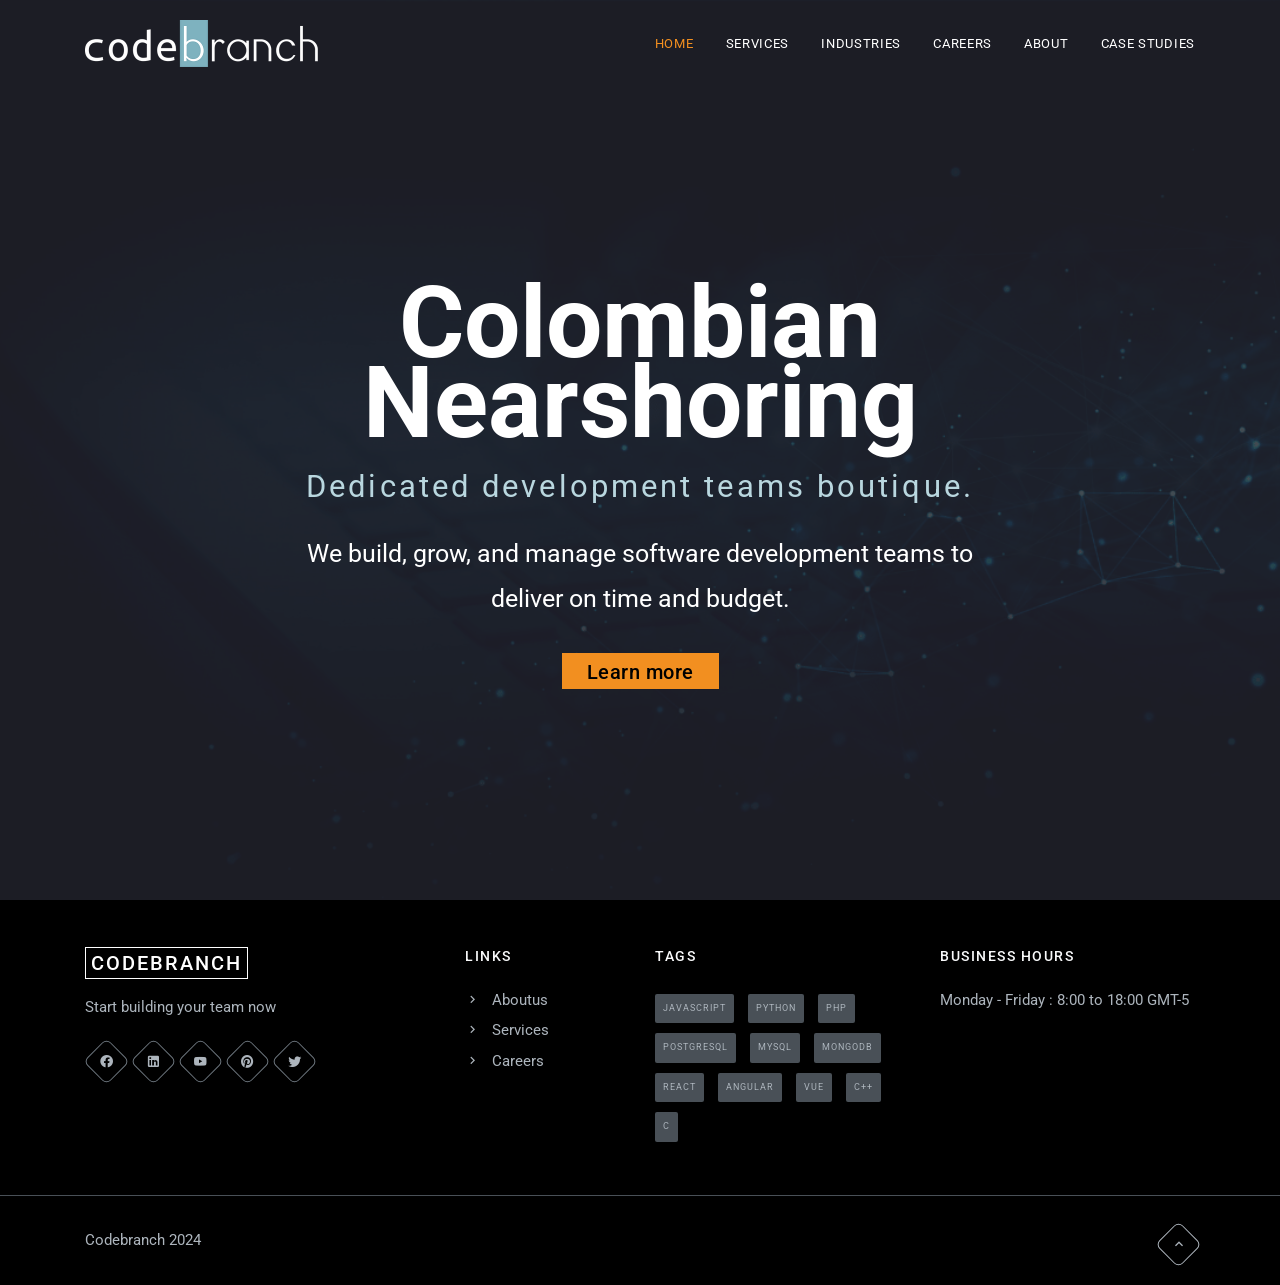
<file: index.html>
<!DOCTYPE html>
    <html lang="en">

    <head>
        <meta charset="utf-8" />
        <title>Codebranch dedicated teams boutique</title>
        <meta name="viewport" content="width=device-width, initial-scale=1.0">
        <meta name="description" content="Premium Bootstrap 4 Landing Page Template" />
        <meta name="keywords" content="bootstrap 4, premium, clen, modern, landing, multipurpose" />
        <meta content="Themesdesign" name="author" />
        <!-- favicon -->
        <link rel="shortcut icon" href="images/favicons/faviconV2-xs.png">
        <!-- Magnific -->
        <link href="css/magnific-popup.css" rel="stylesheet" type="text/css" />
        <!-- css -->
        <link href="css/bootstrap.min.css" rel="stylesheet" type="text/css" />
        <link href="css/materialdesignicons.min.css" rel="stylesheet" type="text/css" />
        <link href="css/style.css" rel="stylesheet" type="text/css" />
        <!-- Animate -->
        <link href="css/aos.css" rel="stylesheet">
        <!-- Slider -->        
        <link rel="stylesheet" href="css/slick-theme.css"/>
        <link rel="stylesheet" href="css/slick.css"/>

    </head>

    <body>
        <!-- Navbar Start -->
        <nav class="navbar navbar-expand-lg fixed-top navbar-custom navbar-light sticky">
    		<div class="container">
                <img src="images/logo.webp" alt="" class="logo" width="233px">
			    <!-- <a class="navbar-brand" href="#">Codebranch</a> -->
			    <button class="navbar-toggler" type="button" data-toggle="collapse" data-target="#navbarCollapse" aria-controls="navbarCollapse" aria-expanded="false" aria-label="Toggle navigation">
			        <span class="mdi mdi-menu"></span>
			    </button><!--end button-->

			    <div class="collapse navbar-collapse" id="navbarCollapse">
			        <ul class="navbar-nav ml-auto">
			            <li class="nav-item active">
                            <a class="nav-link" href="#home">Home</a>
                        </li>
                        <li class="nav-item">
                            <a class="nav-link" href="https://www.codebranch.co/dedicated-development-teams">Services</a>
                        </li>
                        <li class="nav-item">
                            <a class="nav-link" href="https://www.codebranch.co/industries">Industries</a>
                        </li>
                        <li class="nav-item">
                            <a class="nav-link" href="https://www.codebranch.co/careers">Careers</a>
                        </li>
                        <li class="nav-item">
                            <a class="nav-link" href="https://www.codebranch.co/about">About</a>
                        </li>
                        <li class="nav-item">
                            <a class="nav-link" href="https://www.codebranch.co/case-studies">Case studies</a>
                        </li>
                    </ul><!--end navbar nav-->
			    </div><!--end collapse-->
		    </div><!--end container-->
		</nav><!--end navbar-->
        <!-- Navbar End -->
        
        <!-- Hero Start -->
        <section class="bg-home" style="background-image:url('images/home/01.webp')" id="home">
            <div class="bg-overlay"></div>
            <div class="home-center">
                <div class="home-desc-center">
                    <div class="container">
                        <div class="row justify-content-center">
                            <div class="col-lg-8">
                                <div class="title-heading text-center mt-5 pt-4" data-aos="fade-up">
                                    <h1 class="heading text-white mb-3">Colombian Nearshoring</h1>
                                    <p class="mx-auto dedicated">Dedicated development teams boutique.</p>
                                    <p class="we-build mx-auto text-white">
                                        We build, grow, and manage software development teams to deliver on time and budget. 
                                    </p>
                                    <div class="mt-4 pt-2">
                                        <a href="https://codebranch.co" class="btn btn-custom">Learn more</a>
                                    </div>
                                </div>
                            </div><!--end col-->
                        </div><!--end row-->
                    </div><!--end container--> 
                </div><!--end home desc center-->
            </div><!--end home center-->
        </section><!--end section-->
        <!-- Hero End -->
        <!-- Footer Start -->
        <footer class="footer py-5 bg-dark">
            <div class="container">
                <div class="row">
                    <div class="col-lg-4 col-md-12">
                        <a class="footer-logo" href="javscript:void(0)">Codebranch</a>
                        <p class="text-foot mt-3">Start building your team now</p>
                        <ul class="list-unstyled social-icon social mb-0 mt-4">
                            <li class="list-inline-item"><a href="https://www.facebook.com/CodeBranchSoftware"><i class="mdi mdi-facebook" title="Facebook"></i></a></li>
                            <li class="list-inline-item"><a href="https://www.linkedin.com/company/code-branch"><i class="mdi mdi-linkedin" title="Linkedin"></i></a></li>
                            <li class="list-inline-item"><a href="https://www.youtube.com/@codebranch"><i class="mdi mdi-youtube" title="Youtube"></i></a></li>
                            <li class="list-inline-item"><a href="https://co.pinterest.com/codebranch/?invite_code=d6dcd5d1227246c3b055edc0f660ce06&sender=901494187818601944"><i class="mdi mdi-pinterest" title="Pinterest"></i></a></li>
                            <li class="list-inline-item"><a href="https://twitter.com/branch_code"><i class="mdi mdi-twitter" title="Twitter"></i></a></li>
                        </ul><!--end icon-->
                    </div><!--end col-->

                    <div class="col-lg-2 col-md-3 mt-4 pt-2 mt-lg-0 pt-lg-0">
                        <h4 class="text-light text-uppercase footer-head">Links</h4>
                        <ul class="list-unstyled footer-list mt-4 mb-0">
                            <li><a href="https://www.codebranch.co/about" class="text-foot"><i class="mdi mdi-chevron-right mr-2"></i> Aboutus</a></li>
                            <li class="mt-2"><a href="https://www.codebranch.co/dedicated-development-teams" class="text-foot"><i class="mdi mdi-chevron-right mr-2"></i> Services</a></li>
                            <li class="mt-2"><a href="https://www.codebranch.co/careers" class="text-foot"><i class="mdi mdi-chevron-right mr-2"></i> Careers </a></li>
                        </ul>
                    </div>

                    <div class="col-lg-3 col-md-5 mt-4 pt-2 mt-lg-0 pt-lg-0">
                        <h4 class="text-light text-uppercase footer-head">Tags</h4>
                        <div class="tagcloud mt-4">
                            <a href="javascript:void(0)">JavaScript</a>
                            <a href="javascript:void(0)">Python</a>
                            <a href="javascript:void(0)">PHP</a>
                            <a href="javascript:void(0)">PostgreSQL</a>
                            <a href="javascript:void(0)">MySQL</a>
                            <a href="javascript:void(0)">MongoDB</a>
                            <a href="javascript:void(0)">React</a>
                            <a href="javascript:void(0)">Angular</a>
                            <a href="javascript:void(0)">Vue</a>
                            <a href="javascript:void(0)">C++</a>
                            <a href="javascript:void(0)">C</a>
                        </div>
                    </div>

                    <div class="col-lg-3 col-md-4 mt-4 pt-2 mt-lg-0 pt-lg-0">
                        <h4 class="text-light text-uppercase footer-head">Business Hours</h4>
                        <ul class="list-unstyled text-foot mt-4 mb-0">
                            <li>Monday - Friday : 8:00 to 18:00 GMT-5</li>
                        </ul>
                    </div>
                </div><!--end row-->
            </div><!--end container-->
        </footer><!--end footer-->
        <footer class="footer py-4 footer-bar bg-dark">
            <div class="container text-foot text-center">
                <div class="row align-items-center">
                    <div class="col-sm-8">
                        <div class="text-sm-left">
                            <p class="mb-0">Codebranch 2024</p>
                        </div>
                    </div><!--end col-->

                    <div class="col-sm-4 mt-4 mt-sm-0 pt-2 pt-sm-2">
                        <div class="text-sm-right">
                            <a href="#" class="back-to-top rounded d-inline-block text-center" id="back-to-top"> 
                                <i class="mdi mdi-chevron-up d-block"> </i> 
                            </a>
                        </div>                            
                    </div><!--end col-->
                </div><!--end row-->
            </div><!--end container-->
        </footer>
        <!-- Footer End -->

        <!-- javascript -->
        <script src="js/jquery-3.5.1.min.js"></script>
        <script src="js/bootstrap.bundle.min.js"></script>
        <script src="js/jquery.easing.min.js"></script>
        <script src="js/scrollspy.min.js"></script>
        <script src="js/menu.js"></script>
        <!-- Magnific Popup -->
        <script src="js/jquery.magnific-popup.min.js"></script>
        <script src="js/isotope.js"></script>   
        <script src="js/portfolio.init.js"></script>
        <script src="js/magnific.init.js"></script> 
        <!-- Animate js -->
        <script src="js/aos.js"></script>
        <script src="js/aos.init.js"></script> 
        <!-- Slider -->
        <script src="js/slick.min.js "></script>
        <!-- Contact -->
        <script src="js/contact.js"></script>
        <!-- Main Js -->
        <script src="js/app.js"></script>
                
    </body>

</html>
</file>
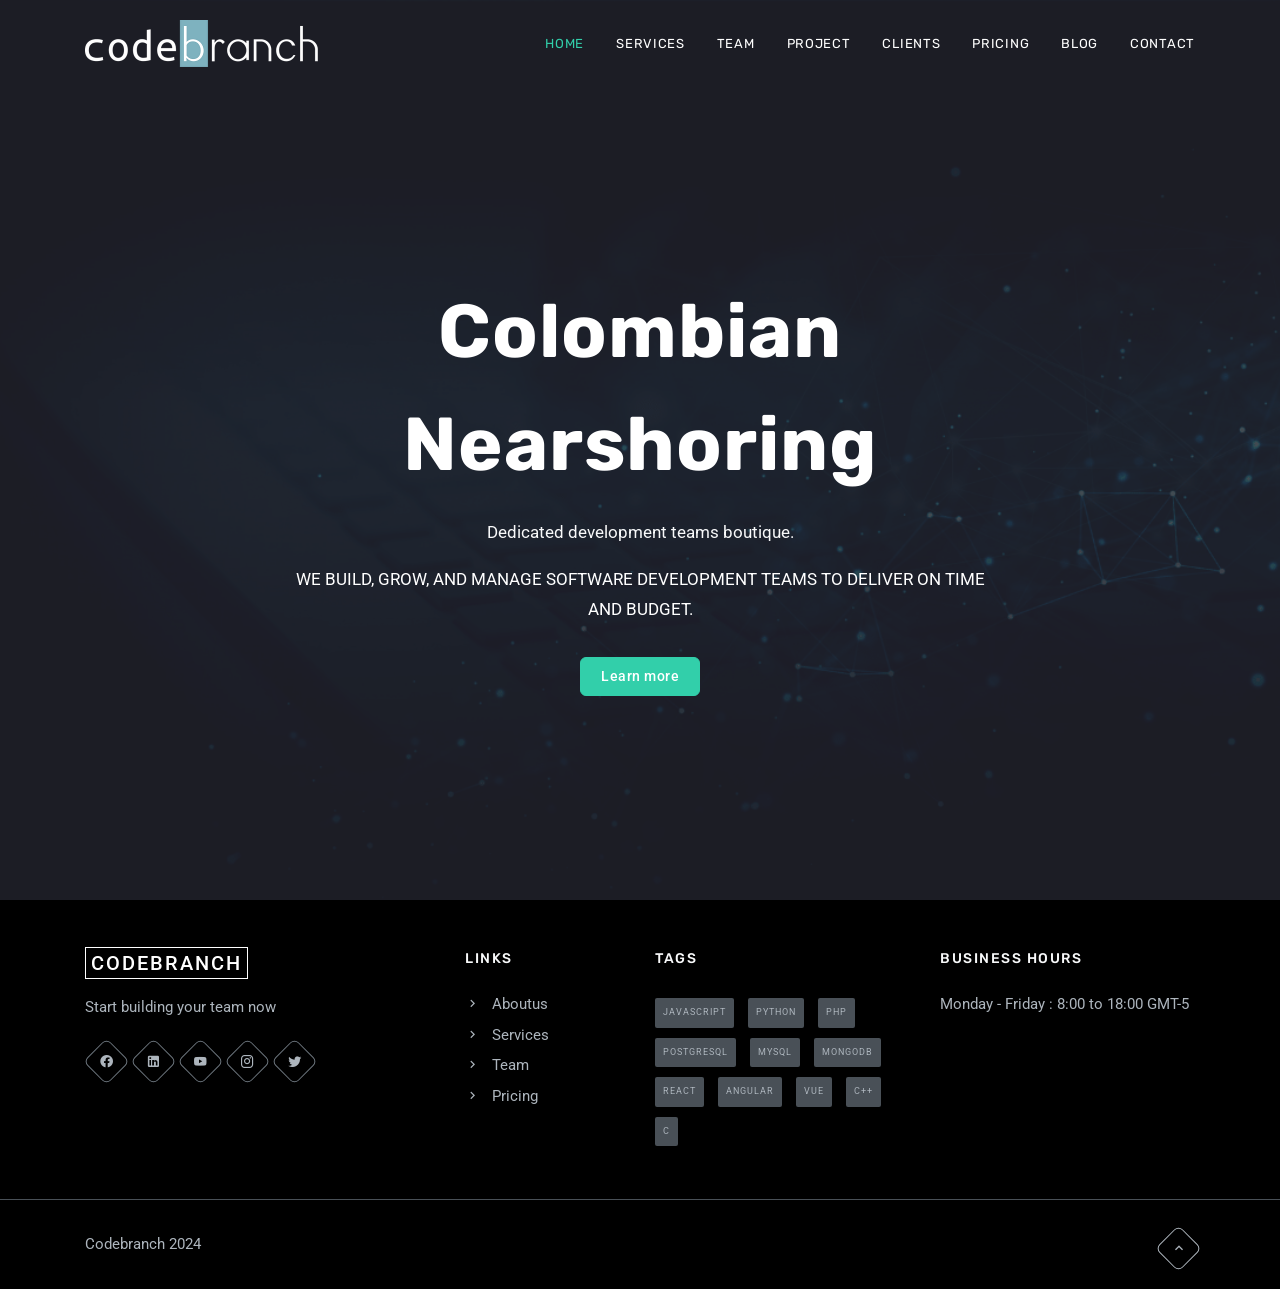
<file: HTML/index.html>
<!DOCTYPE html>
    <html lang="en">

    <head>
        <meta charset="utf-8" />
        <title>Orayo - A Responsive Bootstrap4 Template</title>
        <meta name="viewport" content="width=device-width, initial-scale=1.0">
        <meta name="description" content="Premium Bootstrap 4 Landing Page Template" />
        <meta name="keywords" content="bootstrap 4, premium, clen, modern, landing, multipurpose" />
        <meta content="Themesdesign" name="author" />
        <!-- favicon -->
        <link rel="shortcut icon" href="images/favicon.ico">
        <!-- Magnific -->
        <link href="css/magnific-popup.css" rel="stylesheet" type="text/css" />
        <!-- css -->
        <link href="css/bootstrap.min.css" rel="stylesheet" type="text/css" />
        <link href="css/materialdesignicons.min.css" rel="stylesheet" type="text/css" />
        <link href="css/style.css" rel="stylesheet" type="text/css" />
        <!-- Animate -->
        <link href="css/aos.css" rel="stylesheet">
        <!-- Slider -->        
        <link rel="stylesheet" href="css/slick-theme.css"/>
        <link rel="stylesheet" href="css/slick.css"/>

    </head>

    <body>
        <!-- Navbar Start -->
        <nav class="navbar navbar-expand-lg fixed-top navbar-custom navbar-light sticky">
    		<div class="container">
                <img src="images/logo.webp" alt="" class="logo" width="233px">
			    <!-- <a class="navbar-brand" href="#">Codebranch</a> -->
			    <button class="navbar-toggler" type="button" data-toggle="collapse" data-target="#navbarCollapse" aria-controls="navbarCollapse" aria-expanded="false" aria-label="Toggle navigation">
			        <span class="mdi mdi-menu"></span>
			    </button><!--end button-->

			    <div class="collapse navbar-collapse" id="navbarCollapse">
			        <ul class="navbar-nav ml-auto">
			            <li class="nav-item active">
                            <a class="nav-link" href="#home">Home</a>
                        </li>
                        <li class="nav-item">
                            <a class="nav-link" href="#offer">Services</a>
                        </li>
                        <li class="nav-item">
                            <a class="nav-link" href="#team">Team</a>
                        </li>
                        <li class="nav-item">
                            <a class="nav-link" href="#project">Project</a>
                        </li>
                        <li class="nav-item">
                            <a class="nav-link" href="#reviews">Clients</a>
                        </li>
                        <li class="nav-item">
                            <a class="nav-link" href="#price">Pricing</a>
                        </li>
                        <li class="nav-item">
                            <a class="nav-link" href="#news">Blog</a>
                        </li>
                        <li class="nav-item">
                            <a class="nav-link" href="#contact">Contact</a>
                        </li>
                    </ul><!--end navbar nav-->
			    </div><!--end collapse-->
		    </div><!--end container-->
		</nav><!--end navbar-->
        <!-- Navbar End -->
        
        <!-- Hero Start -->
        <section class="bg-home" style="background-image:url('images/home/01.webp')" id="home">
            <div class="bg-overlay"></div>
            <div class="home-center">
                <div class="home-desc-center">
                    <div class="container">
                        <div class="row justify-content-center">
                            <div class="col-lg-8">
                                <div class="title-heading text-center mt-5 pt-4" data-aos="fade-up">
                                    <h1 class="heading text-white mb-3">Colombian Nearshoring</h1>
                                    <p class="para-desc mx-auto text-light">Dedicated development teams boutique.</p>
                                    <p class="para-desc mx-auto text-uppercase text-white">
                                        We build, grow, and manage software development teams to deliver on time and budget. 
                                    </p>
                                    <div class="mt-4 pt-2">
                                        <a href="https://codebranch.co" class="btn btn-custom">Learn more</a>
                                    </div>
                                </div>
                            </div><!--end col-->
                        </div><!--end row-->
                    </div><!--end container--> 
                </div><!--end home desc center-->
            </div><!--end home center-->
        </section><!--end section-->
        <!-- Hero End -->
        <!-- Footer Start -->
        <footer class="footer py-5 bg-dark">
            <div class="container">
                <div class="row">
                    <div class="col-lg-4 col-md-12">
                        <a class="footer-logo" href="javscript:void(0)">Codebranch</a>
                        <p class="text-foot mt-3">Start building your team now</p>
                        <ul class="list-unstyled social-icon social mb-0 mt-4">
                            <li class="list-inline-item"><a href="javascript:void(0)"><i class="mdi mdi-facebook" title="Facebook"></i></a></li>
                            <li class="list-inline-item"><a href="javascript:void(0)"><i class="mdi mdi-linkedin" title="Linkedin"></i></a></li>
                            <li class="list-inline-item"><a href="javascript:void(0)"><i class="mdi mdi-youtube" title="Youtube"></i></a></li>
                            <li class="list-inline-item"><a href="javascript:void(0)"><i class="mdi mdi-instagram" title="Instagram"></i></a></li>
                            <li class="list-inline-item"><a href="javascript:void(0)"><i class="mdi mdi-twitter" title="Twitter"></i></a></li>
                        </ul><!--end icon-->
                    </div><!--end col-->

                    <div class="col-lg-2 col-md-3 mt-4 pt-2 mt-lg-0 pt-lg-0">
                        <h4 class="text-light text-uppercase footer-head">Links</h4>
                        <ul class="list-unstyled footer-list mt-4 mb-0">
                            <li><a href="javascript:void(0)" class="text-foot"><i class="mdi mdi-chevron-right mr-2"></i> Aboutus</a></li>
                            <li class="mt-2"><a href="javascript:void(0)" class="text-foot"><i class="mdi mdi-chevron-right mr-2"></i> Services</a></li>
                            <li class="mt-2"><a href="javascript:void(0)" class="text-foot"><i class="mdi mdi-chevron-right mr-2"></i> Team</a></li>
                            <li class="mt-2"><a href="javascript:void(0)" class="text-foot"><i class="mdi mdi-chevron-right mr-2"></i> Pricing</a></li>
                        </ul>
                    </div>

                    <div class="col-lg-3 col-md-5 mt-4 pt-2 mt-lg-0 pt-lg-0">
                        <h4 class="text-light text-uppercase footer-head">Tags</h4>
                        <div class="tagcloud mt-4">
                            <a href="javascript:void(0)">JavaScript</a>
                            <a href="javascript:void(0)">Python</a>
                            <a href="javascript:void(0)">PHP</a>
                            <a href="javascript:void(0)">PostgreSQL</a>
                            <a href="javascript:void(0)">MySQL</a>
                            <a href="javascript:void(0)">MongoDB</a>
                            <a href="javascript:void(0)">React</a>
                            <a href="javascript:void(0)">Angular</a>
                            <a href="javascript:void(0)">Vue</a>
                            <a href="javascript:void(0)">C++</a>
                            <a href="javascript:void(0)">C</a>
                        </div>
                    </div>

                    <div class="col-lg-3 col-md-4 mt-4 pt-2 mt-lg-0 pt-lg-0">
                        <h4 class="text-light text-uppercase footer-head">Business Hours</h4>
                        <ul class="list-unstyled text-foot mt-4 mb-0">
                            <li>Monday - Friday : 8:00 to 18:00 GMT-5</li>
                        </ul>
                    </div>
                </div><!--end row-->
            </div><!--end container-->
        </footer><!--end footer-->
        <footer class="footer py-4 footer-bar bg-dark">
            <div class="container text-foot text-center">
                <div class="row align-items-center">
                    <div class="col-sm-8">
                        <div class="text-sm-left">
                            <p class="mb-0">Codebranch 2024</p>
                        </div>
                    </div><!--end col-->

                    <div class="col-sm-4 mt-4 mt-sm-0 pt-2 pt-sm-2">
                        <div class="text-sm-right">
                            <a href="#" class="back-to-top rounded d-inline-block text-center" id="back-to-top"> 
                                <i class="mdi mdi-chevron-up d-block"> </i> 
                            </a>
                        </div>                            
                    </div><!--end col-->
                </div><!--end row-->
            </div><!--end container-->
        </footer>
        <!-- Footer End -->

        <!-- javascript -->
        <script src="js/jquery-3.5.1.min.js"></script>
        <script src="js/bootstrap.bundle.min.js"></script>
        <script src="js/jquery.easing.min.js"></script>
        <script src="js/scrollspy.min.js"></script>
        <script src="js/menu.js"></script>
        <!-- Magnific Popup -->
        <script src="js/jquery.magnific-popup.min.js"></script>
        <script src="js/isotope.js"></script>   
        <script src="js/portfolio.init.js"></script>
        <script src="js/magnific.init.js"></script> 
        <!-- Animate js -->
        <script src="js/aos.js"></script>
        <script src="js/aos.init.js"></script> 
        <!-- Slider -->
        <script src="js/slick.min.js "></script>
        <!-- Contact -->
        <script src="js/contact.js"></script>
        <!-- Main Js -->
        <script src="js/app.js"></script>
                
    </body>

</html>
</file>
<file: css/style.css>
/* Template Name: Orayo
   Author: Themesdesign
   Version: 1.0.0
   Created: Jan 2021
   File Description: Main Css file of the template
*/
/*********************************/
/*            INDEX              */
/*================================
 *        01.  Variables         *
 *        02.  Bootstrap-custom  *
 *        03.  General           *
 *        04.  Helper            *
 *        05.  Components        *
 *        06.  Menu              *
 *        07.  Home              *
 *        09.  Services          *
 *        10.  CTA               *
 *        11.  Team              *
 *        12.  Work              *
 *        13.  Testi             *
 *        14.  Price             *
 *        15.  Blog              *
 *        16.  Contact           *
 *        17.  Footer            *
 ================================*/
@import url("https://fonts.googleapis.com/css?family=Roboto:400,500|Rubik:400,500,700&display=swap");
h1 {
  font-size: 42px;
}

h2 {
  font-size: 36px;
}

h3 {
  font-size: 30px;
}

h4 {
  font-size: 24px;
}

h5 {
  font-size: 18px;
}

h6 {
  font-size: 14px;
}

.bg-primary {
  background-color: #005ED1 !important;
}

.text-primary {
  color: #005ED1 !important;
}

a.text-primary:hover {
  color: #004ca8 !important;
}

.bg-secondary {
  background-color: #9CA1A3 !important;
}

.text-secondary {
  color: #9CA1A3 !important;
}

a.text-secondary:hover {
  color: #878d8f !important;
}

.bg-success {
  background-color: #159B42 !important;
}

.text-success {
  color: #159B42 !important;
}

a.text-success:hover {
  color: #107733 !important;
}

.bg-warning {
  background-color: #FCD581 !important;
}

.text-warning {
  color: #FCD581 !important;
}

a.text-warning:hover {
  color: #fbc859 !important;
}

.bg-info {
  background-color: #4BA2AA !important;
}

.text-info {
  color: #4BA2AA !important;
}

a.text-info:hover {
  color: #3f878e !important;
}

.bg-danger {
  background-color: #D52941 !important;
}

.text-danger {
  color: #D52941 !important;
}

a.text-danger:hover {
  color: #b32237 !important;
}

.bg-dark {
  background-color: #000000 !important;
}

.text-dark {
  color: #353535 !important;
}

a.text-dark:hover {
  color: #212121 !important;
}

.bg-muted {
  background-color: #707070 !important;
}

.text-muted {
  color: #707070 !important;
}

a.text-muted:hover {
  color: #5c5c5c !important;
}

.bg-custom {
  background-color: #F28F20 !important;
}

.text-custom {
  color: #F28F20 !important;
}

a.text-custom:hover {
  color: #29af90 !important;
}

.list-inline-item:not(:last-child) {
  margin-right: 0px;
  margin-bottom: 0px;
}

.rounded {
  border-radius: 6px !important;
}

.rounded-top {
  border-top-left-radius: 6px !important;
  border-top-right-radius: 6px !important;
}

.rounded-left {
  border-top-left-radius: 6px !important;
  border-bottom-left-radius: 6px !important;
}

.rounded-bottom {
  border-bottom-left-radius: 6px !important;
  border-bottom-right-radius: 6px !important;
}

.rounded-right {
  border-top-right-radius: 6px !important;
  border-bottom-right-radius: 6px !important;
}

.modal-open {
  padding-right: 0 !important;
}

body {
  font-family: "Roboto", sans-serif;
  overflow-x: hidden !important;
  font-size: 15px;
  color: #535353;
}
font-family: roboto-bold, roboto, sans-serif;
h1, h2, h3, h4, h5, h6, .h1, .h2, .h3, .h4, .h5, .h6 {
  font-family: "Roboto", sans-serif;
  line-height: 1.5;
  font-weight: 600;
}

::selection {
  background: #6c757d;
  color: #ffffff;
}

a {
  text-decoration: none !important;
}

p {
  line-height: 1.8;
}

.section {
  padding-top: 100px;
  padding-bottom: 100px;
  position: relative;
}

.section-two {
  padding: 60px 0;
  position: relative;
}

.bg-overlay {
  background-color: rgba(35, 37, 47, 0.8);
  position: absolute;
  top: 0;
  right: 0;
  left: 0;
  bottom: 0;
  width: 100%;
  height: 100%;
}

.title-heading {
  line-height: 26px;
}

.title-heading .heading {
  font-weight: bold;
  font-size: 100px;
  letter-spacing: 0em;
  line-height: 0.8;
}

.title-heading .para-desc {
  font-size: 17px;
}

.dedicated {
  letter-spacing: 0.1em;
  font-size: 31px;
  color: rgb(185, 215, 223);

}

.we-build {
  font-size: 25px;
  text-align: center;
}

.section-title {
  position: relative;
  margin-bottom: 40px;
}

.section-title .title {
  letter-spacing: 0.5px;
  font-size: 24px;
  font-weight: 500;
}

.para-desc {
  max-width: 700px;
}

@media (min-width: 768px) {
  .mt-120 {
    margin-top: 120px;
  }
}

@media (max-width: 767px) {
  .section {
    padding: 60px 0;
  }
  .title-heading .heading {
    font-size: 40px !important;
  }
}

.btn-primary {
  background-color: #005ED1 !important;
  border: 1px solid #005ED1 !important;
  color: #ffffff !important;
}

.btn-primary:hover, .btn-primary:focus, .btn-primary:active, .btn-primary.active, .btn-primary.focus {
  background-color: #00479e !important;
  border-color: #00479e !important;
  color: #ffffff !important;
}

.btn-outline-primary {
  border: 1px solid #005ED1;
  color: #005ED1;
  background-color: transparent;
}

.btn-outline-primary:hover, .btn-outline-primary:focus, .btn-outline-primary:active, .btn-outline-primary.active, .btn-outline-primary.focus, .btn-outline-primary:not(:disabled):not(.disabled):active {
  background-color: #005ED1;
  border-color: #005ED1;
  color: #ffffff;
}

.btn-secondary {
  background-color: #9CA1A3 !important;
  border: 1px solid #9CA1A3 !important;
  color: #ffffff !important;
}

.btn-secondary:hover, .btn-secondary:focus, .btn-secondary:active, .btn-secondary.active, .btn-secondary.focus {
  background-color: #82888a !important;
  border-color: #82888a !important;
  color: #ffffff !important;
}

.btn-outline-secondary {
  border: 1px solid #9CA1A3;
  color: #9CA1A3;
  background-color: transparent;
}

.btn-outline-secondary:hover, .btn-outline-secondary:focus, .btn-outline-secondary:active, .btn-outline-secondary.active, .btn-outline-secondary.focus, .btn-outline-secondary:not(:disabled):not(.disabled):active {
  background-color: #9CA1A3;
  border-color: #9CA1A3;
  color: #ffffff;
}

.btn-success {
  background-color: #159B42 !important;
  border: 1px solid #159B42 !important;
  color: #ffffff !important;
}

.btn-success:hover, .btn-success:focus, .btn-success:active, .btn-success.active, .btn-success.focus {
  background-color: #0f6e2f !important;
  border-color: #0f6e2f !important;
  color: #ffffff !important;
}

.btn-outline-success {
  border: 1px solid #159B42;
  color: #159B42;
  background-color: transparent;
}

.btn-outline-success:hover, .btn-outline-success:focus, .btn-outline-success:active, .btn-outline-success.active, .btn-outline-success.focus, .btn-outline-success:not(:disabled):not(.disabled):active {
  background-color: #159B42;
  border-color: #159B42;
  color: #ffffff;
}

.btn-warning {
  background-color: #FCD581 !important;
  border: 1px solid #FCD581 !important;
  color: #ffffff !important;
}

.btn-warning:hover, .btn-warning:focus, .btn-warning:active, .btn-warning.active, .btn-warning.focus {
  background-color: #fbc44f !important;
  border-color: #fbc44f !important;
  color: #ffffff !important;
}

.btn-outline-warning {
  border: 1px solid #FCD581;
  color: #FCD581;
  background-color: transparent;
}

.btn-outline-warning:hover, .btn-outline-warning:focus, .btn-outline-warning:active, .btn-outline-warning.active, .btn-outline-warning.focus, .btn-outline-warning:not(:disabled):not(.disabled):active {
  background-color: #FCD581;
  border-color: #FCD581;
  color: #ffffff;
}

.btn-info {
  background-color: #4BA2AA !important;
  border: 1px solid #4BA2AA !important;
  color: #ffffff !important;
}

.btn-info:hover, .btn-info:focus, .btn-info:active, .btn-info.active, .btn-info.focus {
  background-color: #3b8087 !important;
  border-color: #3b8087 !important;
  color: #ffffff !important;
}

.btn-outline-info {
  border: 1px solid #4BA2AA;
  color: #4BA2AA;
  background-color: transparent;
}

.btn-outline-info:hover, .btn-outline-info:focus, .btn-outline-info:active, .btn-outline-info.active, .btn-outline-info.focus, .btn-outline-info:not(:disabled):not(.disabled):active {
  background-color: #4BA2AA;
  border-color: #4BA2AA;
  color: #ffffff;
}

.btn-danger {
  background-color: #D52941 !important;
  border: 1px solid #D52941 !important;
  color: #ffffff !important;
}

.btn-danger:hover, .btn-danger:focus, .btn-danger:active, .btn-danger.active, .btn-danger.focus {
  background-color: #aa2134 !important;
  border-color: #aa2134 !important;
  color: #ffffff !important;
}

.btn-outline-danger {
  border: 1px solid #D52941;
  color: #D52941;
  background-color: transparent;
}

.btn-outline-danger:hover, .btn-outline-danger:focus, .btn-outline-danger:active, .btn-outline-danger.active, .btn-outline-danger.focus, .btn-outline-danger:not(:disabled):not(.disabled):active {
  background-color: #D52941;
  border-color: #D52941;
  color: #ffffff;
}

.btn-dark {
  background-color: #353535 !important;
  border: 1px solid #353535 !important;
  color: #ffffff !important;
}

.btn-dark:hover, .btn-dark:focus, .btn-dark:active, .btn-dark.active, .btn-dark.focus {
  background-color: #1c1c1c !important;
  border-color: #1c1c1c !important;
  color: #ffffff !important;
}

.btn-outline-dark {
  border: 1px solid #353535;
  color: #353535;
  background-color: transparent;
}

.btn-outline-dark:hover, .btn-outline-dark:focus, .btn-outline-dark:active, .btn-outline-dark.active, .btn-outline-dark.focus, .btn-outline-dark:not(:disabled):not(.disabled):active {
  background-color: #353535;
  border-color: #353535;
  color: #ffffff;
}

.btn-muted {
  background-color: #707070 !important;
  border: 1px solid #707070 !important;
  color: #ffffff !important;
}

.btn-muted:hover, .btn-muted:focus, .btn-muted:active, .btn-muted.active, .btn-muted.focus {
  background-color: #575757 !important;
  border-color: #575757 !important;
  color: #ffffff !important;
}

.btn-outline-muted {
  border: 1px solid #707070;
  color: #707070;
  background-color: transparent;
}

.btn-outline-muted:hover, .btn-outline-muted:focus, .btn-outline-muted:active, .btn-outline-muted.active, .btn-outline-muted.focus, .btn-outline-muted:not(:disabled):not(.disabled):active {
  background-color: #707070;
  border-color: #707070;
  color: #ffffff;
}

.btn-custom {
  background-color: #F28F20 !important;
  border: 1px solid #F28F20 !important;
  border-radius: 0em;
  color: #000000 !important;
  width: 157px;
  height: 36px;
  font-size: 20px !important;
  line-height: 1em !important;
}

.btn-custom:hover, .btn-custom:focus, .btn-custom:active, .btn-custom.active, .btn-custom.focus {
  background-color: rgba(242, 143, 32, 0.8) !important;
  border-color: rgba(242, 143, 32, 0) !important;
  color: #ffffff !important;
}

.btn-outline-custom {
  border: 1px solid #F28F20;
  color: #F28F20;
  background-color: transparent;
}

.btn-outline-custom:hover, .btn-outline-custom:focus, .btn-outline-custom:active, .btn-outline-custom.active, .btn-outline-custom.focus, .btn-outline-custom:not(:disabled):not(.disabled):active {
  background-color: #F28F20;
  border-color: #F28F20;
  color: #ffffff;
}

.btn {
  padding: 8px 20px;
  outline: none;
  text-decoration: none;
  font-size: 14px;
  letter-spacing: 0.5px;
  transition: all 0.3s;
  font-weight: 500;
}

.btn:focus {
  box-shadow: none !important;
}

.btn.btn-sm {
  padding: 7px 16px;
  font-size: 10px;
}

.btn.btn-lg {
  padding: 14px 30px;
  font-size: 16px;
}

.btn.searchbtn {
  padding: 6px 20px;
}

.btn.btn-light {
  color: #353535 !important;
  background: #f8f8f8;
  border: 1px solid #dee2e6;
}

.btn.btn-light:hover, .btn.btn-light:focus, .btn.btn-light:active, .btn.btn-light.active, .btn.btn-light.focus {
  background-color: #dfdfdf !important;
  color: #353535;
}

.btn.btn-outline-light {
  border: 1px solid #dee2e6;
  color: #353535 !important;
  background-color: transparent;
}

.btn.btn-outline-light:hover, .btn.btn-outline-light:focus, .btn.btn-outline-light:active, .btn.btn-outline-light.active, .btn.btn-outline-light.focus {
  background-color: #f8f8f8;
}

button:not(:disabled) {
  outline: none;
}

.shadow {
  box-shadow: 0 0.5rem 1rem rgba(0, 0, 0, 0.15) !important;
}

.border {
  border: 1px solid #e9ecef !important;
}

.border-top {
  border-top: 1px solid #e9ecef !important;
}

.border-bottom {
  border-bottom: 1px solid #e9ecef !important;
}

.border-left {
  border-left: 1px solid #e9ecef !important;
}

.border-right {
  border-right: 1px solid #e9ecef !important;
}

.nav-pills .nav-link {
  color: #535353 !important;
  margin: auto 15px;
  border: 1px solid #e9ecef;
  transition: all 0.2s ease;
}

.nav-pills .nav-link.active {
  color: #ffffff;
  background-color: #f8f9fa;
  color: #F28F20 !important;
  box-shadow: 0 0.5rem 1rem rgba(0, 0, 0, 0.15);
}

.nav-pills .nav-link:hover {
  transform: translateY(-7px);
}

.nav-pills .show > .nav-link {
  color: #ffffff;
  background-color: #e9ecef;
  color: #535353 !important;
}

.nav-pills a .capabilities .icon {
  display: inline-block;
  height: 58px;
  width: 58px;
  line-height: 58px;
  border-radius: 50%;
}

.nav-pills a .capabilities .icon i {
  font-size: 24px;
}

.nav-pills a .capabilities .title {
  font-size: 16px;
}

.nav-pills .capabilities-content .title {
  font-size: 18px;
  font-weight: 500;
}

.avatar.avatar-md-sm {
  height: 45px;
  width: 45px;
}

.avatar.avatar-small {
  height: 70px;
  width: 70px;
}

.avatar.avatar-medium {
  height: 110px;
  width: 110px;
}

.avatar.avatar-large {
  height: 140px;
  width: 140px;
}

.avatar.avatar-ex-large {
  height: 180px;
  width: 180px;
}

.back-to-top {
  width: 33px;
  height: 33px;
  line-height: 31px;
  color: #adb5bd;
  border: 1px solid #adb5bd;
  transition: all 0.8s ease;
  transform: rotate(45deg);
}

.back-to-top i {
  font-size: 16px;
  transform: rotate(-45deg);
}

.back-to-top:hover {
  background-color: #F28F20;
  border-color: #F28F20;
}

.back-to-top:hover i {
  color: #ffffff;
}

.social-icon li a {
  position: relative;
  display: inline-block;
  width: 33px;
  height: 33px;
  margin: 0 5px;
  line-height: 33px !important;
  text-align: center;
  color: #535353;
}

.social-icon li a:before {
  position: absolute;
  content: '';
  top: 0;
  left: 0;
  display: inline-block;
  width: 100%;
  height: 100%;
  border: 1px solid #dee2e6;
  border-radius: 6px;
  transition: all 0.5s ease;
  transform: rotate(45deg);
}

.social-icon li a i {
  position: relative;
  top: 0;
  left: 0;
  transition: all 0.5s ease;
}

.social-icon li a:hover i {
  color: #ffffff;
}

.social-icon li a:hover:before {
  border-color: #F28F20 !important;
  background: #F28F20;
  transform: rotate(135deg);
}

.social-icon.social li a {
  color: #adb5bd;
}

.social-icon.social li a::before {
  border-color: #6c757d;
}

.navbar-custom {
  background-color: transparent;
  padding: 20px 0;
  width: 100%;
  border-radius: 0px;
  z-index: 999;
  margin-bottom: 0px;
  transition: all 0.5s ease-in-out;
}

.navbar-custom .navbar-toggler {
  color: #ffffff;
  font-size: 30px;
  padding: 0px;
}

.navbar-custom .navbar-brand {
  color: #ffffff !important;
  font-weight: 500;
  font-size: 20px;
  text-transform: uppercase;
  letter-spacing: 2px;
  border: 1px solid;
  padding: 0px 5px;
}

.navbar-custom .navbar-nav li a {
  color: #ffffff !important;
  font-size: 13px;
  background-color: transparent !important;
  margin: 0 8px;
  letter-spacing: 0.7px;
  line-height: 24px;
  text-transform: uppercase;
  transition: all 0.5s;
  font-family: "Roboto", sans-serif;
}

.navbar-custom .navbar-nav li a:hover, .navbar-custom .navbar-nav li a:active {
  color: #F28F20 !important;
}

.navbar-custom .navbar-nav li.active a {
  color: #F28F20 !important;
}

.navbar-custom .navbar-nav .nav-item:last-child .nav-link {
  margin-right: 0;
  padding-right: 0;
}

.nav-sticky.navbar-custom {
  margin-top: 0px;
  padding: 12px 0px;
  background-color: #ffffff;
  box-shadow: 0 10px 33px rgba(0, 0, 0, 0.1);
  color: #353535 !important;
}

.nav-sticky.navbar-custom .navbar-toggler {
  color: #535353;
}

.nav-sticky.navbar-custom .navbar-nav {
  margin-top: 0px;
}

.nav-sticky.navbar-custom .navbar-nav li a {
  color: #2f3545 !important;
}

.nav-sticky.navbar-custom .navbar-nav li a:hover, .nav-sticky.navbar-custom .navbar-nav li a:active {
  color: #F28F20 !important;
}

.nav-sticky.navbar-custom .navbar-nav li.active a {
  color: #F28F20 !important;
}

.nav-sticky.navbar-custom.sticky-light {
  background-color: #ffffff;
}

.nav-sticky .navbar-brand {
  color: #353535 !important;
}

.login-button {
  color: #ffffff;
  background-color: #F28F20;
  text-transform: uppercase;
  font-size: 13px;
  transition: all 0.5s;
  border-radius: 0px;
  padding: 10px 30px;
  line-height: 60px;
  border-radius: 8px;
  letter-spacing: 0.8px;
}

.login-button:hover {
  color: #ffffff;
}

@media (max-width: 1023px) {
  .navbar-custom .nav-social {
    display: none;
  }
}

@media (max-height: 480px) {
  .navbar-nav {
    max-height: 200px;
    overflow-y: auto;
  }
}

@media (min-width: 200px) and (max-width: 768px) {
  .navbar-custom {
    background-color: #353535;
    padding: 10px 0px !important;
  }
  .navbar-custom .container {
    width: 85%;
  }
  .login-button {
    margin-left: 5px !important;
  }
}

.home-center {
  display: table;
  width: 100%;
  height: 100%;
}

.home-desc-center {
  display: table-cell;
  vertical-align: middle;
}

.bg-home {
  height: 100vh;
  background-size: cover;
  align-self: center;
  position: relative;
  background-position: center center;
}

.bg-half {
  height: 75vh;
  background-size: cover;
  align-self: center;
  position: relative;
  background-position: center center;
}

.gradient {
  background: #F28F20 !important;
  background: linear-gradient(45deg, #F28F20, #005ED1) !important;
  opacity: 0.9;
}

.bg-dashboard {
  background-size: cover;
  align-self: center;
  position: relative;
  background-position: center center;
}

.bg-dashboard .home-dashboard img {
  position: relative;
  top: 80px;
  z-index: 1;
}

.subcribe-form input {
  padding: 14px 20px;
  width: 100%;
  color: #535353 !important;
  border: none;
  outline: none !important;
  padding-right: 160px;
  padding-left: 30px;
  background-color: rgba(255, 255, 255, 0.85);
}

.subcribe-form button {
  position: absolute;
  top: 3px;
  right: 3px;
  outline: none !important;
  font-size: 14px;
  padding: 12px 30px;
}

.subcribe-form form {
  position: relative;
  max-width: 600px;
  margin: 0px auto;
}

.jarallax {
  height: 100vh;
}

.title-perticle {
  position: relative;
  z-index: 1;
}

.home-shape {
  display: block;
  position: absolute;
  width: 100%;
  height: auto;
  bottom: -1px;
  left: 0;
}

.home-shape img {
  width: 100%;
  height: auto;
}

.home-slider .carousel-control-next,
.home-slider .carousel-control-prev {
  width: 5%;
}

.home-slider .carousel-item,
.home-slider .carousel {
  height: 100vh;
  width: 100%;
}

.home-slider .carousel-item {
  background-position: center center;
  background-size: cover;
}

@media (min-width: 768px) {
  .home-dash-section {
    padding-top: 172px !important;
  }
}

@media (min-width: 200px) and (max-width: 767px) {
  .bg-home, .bg-half, .jarallax, .bg-dashboard {
    padding: 150px 0;
    height: auto;
  }
}

.services {
  transition: all 0.2s ease;
}

.services .icon {
  margin-top: -85px;
  margin-left: 12px;
  height: 70px;
  width: 70px;
  line-height: 70px;
  transform: rotate(45deg);
  transition: all 0.5s ease;
  text-align: center;
}

.services .icon i {
  display: block;
  font-size: 30px;
  transform: rotate(-45deg);
}

.services .content .title {
  font-size: 18px;
  letter-spacing: 0.6px;
  transition: all 0.5s ease;
  font-weight: 500;
}

.services:hover {
  border-color: #F28F20 !important;
  transform: translateY(-7px);
}

.services:hover .icon {
  border-color: #F28F20 !important;
  box-shadow: 0 0.5rem 1rem rgba(0, 0, 0, 0.15);
  background: #F28F20 !important;
  color: #ffffff;
}

.services:hover.serv-gradient .icon, .services:hover.serv-gradient:hover {
  border-color: linear-gradient(45deg, #F28F20, #005ED1) !important;
}

.services:hover.serv-gradient .icon {
  background: linear-gradient(45deg, #F28F20, #005ED1) !important;
}

.bg-cta .play-btn {
  height: 65px;
  width: 65px;
  font-size: 30px;
  line-height: 55px;
  border-radius: 50%;
  display: inline-block;
  border: 5px solid rgba(255, 255, 255, 0.4);
  margin-top: 30px;
  background: #F28F20;
  box-shadow: 0 0 0 8px rgba(255, 255, 255, 0.2);
  transition: all 0.5s ease;
}

.bg-cta .play-btn:hover {
  box-shadow: 0 0 0 15px rgba(255, 255, 255, 0.2);
}

.watch-video a {
  font-size: 14px;
  letter-spacing: 1px;
}

.watch-video a .play-icon-circle {
  height: 50px;
  width: 50px;
  background-color: #F28F20;
  line-height: 50px;
}

.watch-video a .play-icon-circle.play-iconbar {
  font-size: 17px;
}

.watch-video a .play-icon-circle.play {
  top: 77%;
}

.contact-cta .intro-text .title {
  font-size: 24px;
  font-weight: 500;
  letter-spacing: 0.5px;
}

@media (max-width: 768px) {
  .cta-image .padding-less {
    position: relative !important;
    height: 300px !important;
  }
  .cta-image .cta-image-content {
    text-align: left !important;
  }
}

@media (max-width: 767px) {
  .contact-cta, .contact-cta-button {
    text-align: center !important;
  }
}

.team-detail {
  transition: all 0.2s ease;
  margin-top: 85px;
}

.team-detail .image {
  margin-top: -75px;
}

.team-detail .content .name {
  font-size: 16px;
  font-weight: 500;
  letter-spacing: 0.5px;
}

.team-detail .content .designation {
  font-size: 13px;
}

.team-detail:hover {
  transform: translateY(-7px);
}

.container-filter li a {
  display: block;
  font-size: 14px;
  letter-spacing: 1px;
  cursor: pointer;
  line-height: 35px;
}

.container-filter li a:hover, .container-filter li a.active {
  color: #ffffff !important;
  background-color: #F28F20;
  border-color: #F28F20 !important;
}

.container-filter li:first-child a {
  border-top-left-radius: 30px !important;
  border-bottom-left-radius: 30px !important;
}

.container-filter li:last-child a {
  border-top-right-radius: 30px !important;
  border-bottom-right-radius: 30px !important;
}

.portfolio-box .work-img .work-detail {
  position: absolute;
  top: 10px;
  left: 10px;
  bottom: 10px;
  right: 10px;
  opacity: 0;
  background: none repeat scroll 0 0 rgba(53, 53, 53, 0.7);
  transition: all 0.5s ease;
}

.portfolio-box .work-img .work-detail .content {
  position: absolute;
  bottom: -30px;
  left: 0px;
  padding-left: 30px;
  transition: all 0.5s ease;
  opacity: 0;
}

.portfolio-box .work-img .work-detail .content .title {
  font-size: 17px;
  font-weight: 500;
}

.portfolio-box .work-img:hover .work-detail {
  opacity: 1;
}

.portfolio-box .work-img:hover .work-detail .content {
  bottom: 30px;
  opacity: 1;
}

.testimonial {
  transition: all 0.2s ease;
}

.testimonial .review {
  background: #f8f9fa;
}

.testimonial .review .base {
  font-weight: 500;
}

.testimonial .review.arrow-bottom:after {
  position: absolute;
  content: " ";
  top: 100%;
  left: 45%;
  border: solid transparent;
  height: 0;
  width: 0;
  border-top-color: #f2f4f6;
  border-width: 15px;
}

.testimonial .name-content .name, .testimonial .name-content .designation {
  font-size: 13px;
}

.testimonial .name-content .name {
  letter-spacing: 0.8px;
  font-weight: 500;
}

.testimonial:hover {
  transform: translateY(-7px);
}

.pricing-table {
  transition: all 0.2s ease;
}

.pricing-table .pricing-plan {
  letter-spacing: 0.8px;
}

.pricing-table:hover {
  transform: translateY(-7px);
}

@media (min-width: 200px) and (max-width: 767px) {
  .pricing-table.business-plan {
    transform: scale(1);
  }
}

@media (min-width: 769px) {
  .pricing-table.business-plan {
    transform: scale(1.01);
    box-shadow: 0px 0px 40px rgba(53, 53, 53, 0.09);
    z-index: 1;
  }
}

.blog-post {
  transition: all 0.2s ease;
}

.blog-post .content .title {
  letter-spacing: 0.5px;
  font-weight: 500;
  transition: all 0.5s ease;
}

.blog-post .content .title:hover {
  color: #F28F20 !important;
}

.blog-post:hover {
  transform: translateY(-7px);
  box-sizing: 0 0.5rem 1rem rgba(0, 0, 0, 0.15);
}

.contact-detail i {
  font-size: 30px;
  width: 96px;
  height: 96px;
  line-height: 96px;
}

.contact-detail .content .title {
  font-size: 18px;
  font-weight: 500;
}

.form-group label {
  font-size: 14px;
  font-weight: 500;
}

.form-group .form-control {
  box-shadow: none;
  border: 1px solid #dee2e6;
  height: 40px;
  font-size: 13px;
  border-radius: 4px;
  transition: all 0.5s ease;
}

.form-group .form-control:focus, .form-group .form-control.active {
  border-color: #F28F20;
}

.form-group .icons {
  position: absolute;
  top: 0;
  left: 0;
  line-height: 40px;
  font-size: 16px;
}

.form-group textarea {
  height: 120px !important;
}

.form-group textarea.form-control {
  line-height: 25px;
}

.error {
  margin: 8px 0px;
  display: none;
  color: #D52941;
}

#ajaxsuccess {
  font-size: 16px;
  width: 100%;
  display: none;
  clear: both;
  margin: 8px 0px;
}

.error_message {
  padding: 10px;
  margin-bottom: 20px;
  text-align: center;
  border: 2px solid #D52941;
  color: #D52941;
  border-radius: 4px;
  font-size: 14px;
}

.contact-loader {
  display: none;
}

#success_page {
  text-align: center;
  margin-bottom: 50px;
}

#success_page h3 {
  color: #159B42;
  font-size: 22px;
}

.footer {
  position: relative;
}

.footer .footer-logo {
  color: #ffffff !important;
  font-weight: 500;
  font-size: 20px;
  text-transform: uppercase;
  letter-spacing: 2px;
  border: 1px solid #ffffff;
  padding: 3px 5px;
}

.footer .footer-head {
  font-size: 14px;
  letter-spacing: 1.5px;
  font-weight: 500;
}

.footer .footer-list a {
  transition: all 0.5s ease;
}

.footer .footer-list a:hover {
  color: #F28F20;
}

.footer .tagcloud a {
  background: #495057;
  border-radius: 2px;
  color: #adb5bd;
  display: inline-block;
  font-size: 9px;
  letter-spacing: 1px;
  margin: 5px 10px 5px 0;
  padding: 8px;
  text-transform: uppercase;
  transition: all 0.5s ease;
}

.footer .tagcloud a:hover {
  background: #F28F20;
  color: #ffffff;
}

.footer .text-foot {
  color: #adb5bd;
}

.footer.footer-bar {
  border-top: 1px solid #495057;
}

@media (max-width: 767px) {
  .footer.footer-bar {
    text-align: center;
  }
}
/*# sourceMappingURL=style.css.map */
</file>
<file: HTML/css/style.css>
/* Template Name: Orayo
   Author: Themesdesign
   Version: 1.0.0
   Created: Jan 2021
   File Description: Main Css file of the template
*/
/*********************************/
/*            INDEX              */
/*================================
 *        01.  Variables         *
 *        02.  Bootstrap-custom  *
 *        03.  General           *
 *        04.  Helper            *
 *        05.  Components        *
 *        06.  Menu              *
 *        07.  Home              *
 *        09.  Services          *
 *        10.  CTA               *
 *        11.  Team              *
 *        12.  Work              *
 *        13.  Testi             *
 *        14.  Price             *
 *        15.  Blog              *
 *        16.  Contact           *
 *        17.  Footer            *
 ================================*/
@import url("https://fonts.googleapis.com/css?family=Roboto:400,500|Rubik:400,500,700&display=swap");
h1 {
  font-size: 42px;
}

h2 {
  font-size: 36px;
}

h3 {
  font-size: 30px;
}

h4 {
  font-size: 24px;
}

h5 {
  font-size: 18px;
}

h6 {
  font-size: 14px;
}

.bg-primary {
  background-color: #005ED1 !important;
}

.text-primary {
  color: #005ED1 !important;
}

a.text-primary:hover {
  color: #004ca8 !important;
}

.bg-secondary {
  background-color: #9CA1A3 !important;
}

.text-secondary {
  color: #9CA1A3 !important;
}

a.text-secondary:hover {
  color: #878d8f !important;
}

.bg-success {
  background-color: #159B42 !important;
}

.text-success {
  color: #159B42 !important;
}

a.text-success:hover {
  color: #107733 !important;
}

.bg-warning {
  background-color: #FCD581 !important;
}

.text-warning {
  color: #FCD581 !important;
}

a.text-warning:hover {
  color: #fbc859 !important;
}

.bg-info {
  background-color: #4BA2AA !important;
}

.text-info {
  color: #4BA2AA !important;
}

a.text-info:hover {
  color: #3f878e !important;
}

.bg-danger {
  background-color: #D52941 !important;
}

.text-danger {
  color: #D52941 !important;
}

a.text-danger:hover {
  color: #b32237 !important;
}

.bg-dark {
  background-color: #000000 !important;
}

.text-dark {
  color: #353535 !important;
}

a.text-dark:hover {
  color: #212121 !important;
}

.bg-muted {
  background-color: #707070 !important;
}

.text-muted {
  color: #707070 !important;
}

a.text-muted:hover {
  color: #5c5c5c !important;
}

.bg-custom {
  background-color: #32cfaa !important;
}

.text-custom {
  color: #32cfaa !important;
}

a.text-custom:hover {
  color: #29af90 !important;
}

.list-inline-item:not(:last-child) {
  margin-right: 0px;
  margin-bottom: 0px;
}

.rounded {
  border-radius: 6px !important;
}

.rounded-top {
  border-top-left-radius: 6px !important;
  border-top-right-radius: 6px !important;
}

.rounded-left {
  border-top-left-radius: 6px !important;
  border-bottom-left-radius: 6px !important;
}

.rounded-bottom {
  border-bottom-left-radius: 6px !important;
  border-bottom-right-radius: 6px !important;
}

.rounded-right {
  border-top-right-radius: 6px !important;
  border-bottom-right-radius: 6px !important;
}

.modal-open {
  padding-right: 0 !important;
}

body {
  font-family: "Roboto", sans-serif;
  overflow-x: hidden !important;
  font-size: 15px;
  color: #535353;
}

h1, h2, h3, h4, h5, h6, .h1, .h2, .h3, .h4, .h5, .h6 {
  font-family: "Rubik", sans-serif;
  line-height: 1.5;
  font-weight: 600;
}

::selection {
  background: #6c757d;
  color: #ffffff;
}

a {
  text-decoration: none !important;
}

p {
  line-height: 1.8;
}

.section {
  padding-top: 100px;
  padding-bottom: 100px;
  position: relative;
}

.section-two {
  padding: 60px 0;
  position: relative;
}

.bg-overlay {
  background-color: rgba(35, 37, 47, 0.8);
  position: absolute;
  top: 0;
  right: 0;
  left: 0;
  bottom: 0;
  width: 100%;
  height: 100%;
}

.title-heading {
  line-height: 26px;
}

.title-heading .heading {
  font-weight: 700;
  font-size: 75px;
  letter-spacing: 1px;
}

.title-heading .para-desc {
  font-size: 17px;
}

.section-title {
  position: relative;
  margin-bottom: 40px;
}

.section-title .title {
  letter-spacing: 0.5px;
  font-size: 24px;
  font-weight: 500;
}

.para-desc {
  max-width: 700px;
}

@media (min-width: 768px) {
  .mt-120 {
    margin-top: 120px;
  }
}

@media (max-width: 767px) {
  .section {
    padding: 60px 0;
  }
  .title-heading .heading {
    font-size: 40px !important;
  }
}

.btn-primary {
  background-color: #005ED1 !important;
  border: 1px solid #005ED1 !important;
  color: #ffffff !important;
}

.btn-primary:hover, .btn-primary:focus, .btn-primary:active, .btn-primary.active, .btn-primary.focus {
  background-color: #00479e !important;
  border-color: #00479e !important;
  color: #ffffff !important;
}

.btn-outline-primary {
  border: 1px solid #005ED1;
  color: #005ED1;
  background-color: transparent;
}

.btn-outline-primary:hover, .btn-outline-primary:focus, .btn-outline-primary:active, .btn-outline-primary.active, .btn-outline-primary.focus, .btn-outline-primary:not(:disabled):not(.disabled):active {
  background-color: #005ED1;
  border-color: #005ED1;
  color: #ffffff;
}

.btn-secondary {
  background-color: #9CA1A3 !important;
  border: 1px solid #9CA1A3 !important;
  color: #ffffff !important;
}

.btn-secondary:hover, .btn-secondary:focus, .btn-secondary:active, .btn-secondary.active, .btn-secondary.focus {
  background-color: #82888a !important;
  border-color: #82888a !important;
  color: #ffffff !important;
}

.btn-outline-secondary {
  border: 1px solid #9CA1A3;
  color: #9CA1A3;
  background-color: transparent;
}

.btn-outline-secondary:hover, .btn-outline-secondary:focus, .btn-outline-secondary:active, .btn-outline-secondary.active, .btn-outline-secondary.focus, .btn-outline-secondary:not(:disabled):not(.disabled):active {
  background-color: #9CA1A3;
  border-color: #9CA1A3;
  color: #ffffff;
}

.btn-success {
  background-color: #159B42 !important;
  border: 1px solid #159B42 !important;
  color: #ffffff !important;
}

.btn-success:hover, .btn-success:focus, .btn-success:active, .btn-success.active, .btn-success.focus {
  background-color: #0f6e2f !important;
  border-color: #0f6e2f !important;
  color: #ffffff !important;
}

.btn-outline-success {
  border: 1px solid #159B42;
  color: #159B42;
  background-color: transparent;
}

.btn-outline-success:hover, .btn-outline-success:focus, .btn-outline-success:active, .btn-outline-success.active, .btn-outline-success.focus, .btn-outline-success:not(:disabled):not(.disabled):active {
  background-color: #159B42;
  border-color: #159B42;
  color: #ffffff;
}

.btn-warning {
  background-color: #FCD581 !important;
  border: 1px solid #FCD581 !important;
  color: #ffffff !important;
}

.btn-warning:hover, .btn-warning:focus, .btn-warning:active, .btn-warning.active, .btn-warning.focus {
  background-color: #fbc44f !important;
  border-color: #fbc44f !important;
  color: #ffffff !important;
}

.btn-outline-warning {
  border: 1px solid #FCD581;
  color: #FCD581;
  background-color: transparent;
}

.btn-outline-warning:hover, .btn-outline-warning:focus, .btn-outline-warning:active, .btn-outline-warning.active, .btn-outline-warning.focus, .btn-outline-warning:not(:disabled):not(.disabled):active {
  background-color: #FCD581;
  border-color: #FCD581;
  color: #ffffff;
}

.btn-info {
  background-color: #4BA2AA !important;
  border: 1px solid #4BA2AA !important;
  color: #ffffff !important;
}

.btn-info:hover, .btn-info:focus, .btn-info:active, .btn-info.active, .btn-info.focus {
  background-color: #3b8087 !important;
  border-color: #3b8087 !important;
  color: #ffffff !important;
}

.btn-outline-info {
  border: 1px solid #4BA2AA;
  color: #4BA2AA;
  background-color: transparent;
}

.btn-outline-info:hover, .btn-outline-info:focus, .btn-outline-info:active, .btn-outline-info.active, .btn-outline-info.focus, .btn-outline-info:not(:disabled):not(.disabled):active {
  background-color: #4BA2AA;
  border-color: #4BA2AA;
  color: #ffffff;
}

.btn-danger {
  background-color: #D52941 !important;
  border: 1px solid #D52941 !important;
  color: #ffffff !important;
}

.btn-danger:hover, .btn-danger:focus, .btn-danger:active, .btn-danger.active, .btn-danger.focus {
  background-color: #aa2134 !important;
  border-color: #aa2134 !important;
  color: #ffffff !important;
}

.btn-outline-danger {
  border: 1px solid #D52941;
  color: #D52941;
  background-color: transparent;
}

.btn-outline-danger:hover, .btn-outline-danger:focus, .btn-outline-danger:active, .btn-outline-danger.active, .btn-outline-danger.focus, .btn-outline-danger:not(:disabled):not(.disabled):active {
  background-color: #D52941;
  border-color: #D52941;
  color: #ffffff;
}

.btn-dark {
  background-color: #353535 !important;
  border: 1px solid #353535 !important;
  color: #ffffff !important;
}

.btn-dark:hover, .btn-dark:focus, .btn-dark:active, .btn-dark.active, .btn-dark.focus {
  background-color: #1c1c1c !important;
  border-color: #1c1c1c !important;
  color: #ffffff !important;
}

.btn-outline-dark {
  border: 1px solid #353535;
  color: #353535;
  background-color: transparent;
}

.btn-outline-dark:hover, .btn-outline-dark:focus, .btn-outline-dark:active, .btn-outline-dark.active, .btn-outline-dark.focus, .btn-outline-dark:not(:disabled):not(.disabled):active {
  background-color: #353535;
  border-color: #353535;
  color: #ffffff;
}

.btn-muted {
  background-color: #707070 !important;
  border: 1px solid #707070 !important;
  color: #ffffff !important;
}

.btn-muted:hover, .btn-muted:focus, .btn-muted:active, .btn-muted.active, .btn-muted.focus {
  background-color: #575757 !important;
  border-color: #575757 !important;
  color: #ffffff !important;
}

.btn-outline-muted {
  border: 1px solid #707070;
  color: #707070;
  background-color: transparent;
}

.btn-outline-muted:hover, .btn-outline-muted:focus, .btn-outline-muted:active, .btn-outline-muted.active, .btn-outline-muted.focus, .btn-outline-muted:not(:disabled):not(.disabled):active {
  background-color: #707070;
  border-color: #707070;
  color: #ffffff;
}

.btn-custom {
  background-color: #32cfaa !important;
  border: 1px solid #32cfaa !important;
  color: #ffffff !important;
}

.btn-custom:hover, .btn-custom:focus, .btn-custom:active, .btn-custom.active, .btn-custom.focus {
  background-color: #27a789 !important;
  border-color: #27a789 !important;
  color: #ffffff !important;
}

.btn-outline-custom {
  border: 1px solid #32cfaa;
  color: #32cfaa;
  background-color: transparent;
}

.btn-outline-custom:hover, .btn-outline-custom:focus, .btn-outline-custom:active, .btn-outline-custom.active, .btn-outline-custom.focus, .btn-outline-custom:not(:disabled):not(.disabled):active {
  background-color: #32cfaa;
  border-color: #32cfaa;
  color: #ffffff;
}

.btn {
  padding: 8px 20px;
  outline: none;
  text-decoration: none;
  font-size: 14px;
  letter-spacing: 0.5px;
  transition: all 0.3s;
  font-weight: 500;
  border-radius: 6px;
}

.btn:focus {
  box-shadow: none !important;
}

.btn.btn-sm {
  padding: 7px 16px;
  font-size: 10px;
}

.btn.btn-lg {
  padding: 14px 30px;
  font-size: 16px;
}

.btn.searchbtn {
  padding: 6px 20px;
}

.btn.btn-light {
  color: #353535 !important;
  background: #f8f8f8;
  border: 1px solid #dee2e6;
}

.btn.btn-light:hover, .btn.btn-light:focus, .btn.btn-light:active, .btn.btn-light.active, .btn.btn-light.focus {
  background-color: #dfdfdf !important;
  color: #353535;
}

.btn.btn-outline-light {
  border: 1px solid #dee2e6;
  color: #353535 !important;
  background-color: transparent;
}

.btn.btn-outline-light:hover, .btn.btn-outline-light:focus, .btn.btn-outline-light:active, .btn.btn-outline-light.active, .btn.btn-outline-light.focus {
  background-color: #f8f8f8;
}

button:not(:disabled) {
  outline: none;
}

.shadow {
  box-shadow: 0 0.5rem 1rem rgba(0, 0, 0, 0.15) !important;
}

.border {
  border: 1px solid #e9ecef !important;
}

.border-top {
  border-top: 1px solid #e9ecef !important;
}

.border-bottom {
  border-bottom: 1px solid #e9ecef !important;
}

.border-left {
  border-left: 1px solid #e9ecef !important;
}

.border-right {
  border-right: 1px solid #e9ecef !important;
}

.nav-pills .nav-link {
  color: #535353 !important;
  margin: auto 15px;
  border: 1px solid #e9ecef;
  transition: all 0.2s ease;
}

.nav-pills .nav-link.active {
  color: #ffffff;
  background-color: #f8f9fa;
  color: #32cfaa !important;
  box-shadow: 0 0.5rem 1rem rgba(0, 0, 0, 0.15);
}

.nav-pills .nav-link:hover {
  transform: translateY(-7px);
}

.nav-pills .show > .nav-link {
  color: #ffffff;
  background-color: #e9ecef;
  color: #535353 !important;
}

.nav-pills a .capabilities .icon {
  display: inline-block;
  height: 58px;
  width: 58px;
  line-height: 58px;
  border-radius: 50%;
}

.nav-pills a .capabilities .icon i {
  font-size: 24px;
}

.nav-pills a .capabilities .title {
  font-size: 16px;
}

.nav-pills .capabilities-content .title {
  font-size: 18px;
  font-weight: 500;
}

.avatar.avatar-md-sm {
  height: 45px;
  width: 45px;
}

.avatar.avatar-small {
  height: 70px;
  width: 70px;
}

.avatar.avatar-medium {
  height: 110px;
  width: 110px;
}

.avatar.avatar-large {
  height: 140px;
  width: 140px;
}

.avatar.avatar-ex-large {
  height: 180px;
  width: 180px;
}

.back-to-top {
  width: 33px;
  height: 33px;
  line-height: 31px;
  color: #adb5bd;
  border: 1px solid #adb5bd;
  transition: all 0.8s ease;
  transform: rotate(45deg);
}

.back-to-top i {
  font-size: 16px;
  transform: rotate(-45deg);
}

.back-to-top:hover {
  background-color: #32cfaa;
  border-color: #32cfaa;
}

.back-to-top:hover i {
  color: #ffffff;
}

.social-icon li a {
  position: relative;
  display: inline-block;
  width: 33px;
  height: 33px;
  margin: 0 5px;
  line-height: 33px !important;
  text-align: center;
  color: #535353;
}

.social-icon li a:before {
  position: absolute;
  content: '';
  top: 0;
  left: 0;
  display: inline-block;
  width: 100%;
  height: 100%;
  border: 1px solid #dee2e6;
  border-radius: 6px;
  transition: all 0.5s ease;
  transform: rotate(45deg);
}

.social-icon li a i {
  position: relative;
  top: 0;
  left: 0;
  transition: all 0.5s ease;
}

.social-icon li a:hover i {
  color: #ffffff;
}

.social-icon li a:hover:before {
  border-color: #32cfaa !important;
  background: #32cfaa;
  transform: rotate(135deg);
}

.social-icon.social li a {
  color: #adb5bd;
}

.social-icon.social li a::before {
  border-color: #6c757d;
}

.navbar-custom {
  background-color: transparent;
  padding: 20px 0;
  width: 100%;
  border-radius: 0px;
  z-index: 999;
  margin-bottom: 0px;
  transition: all 0.5s ease-in-out;
}

.navbar-custom .navbar-toggler {
  color: #ffffff;
  font-size: 30px;
  padding: 0px;
}

.navbar-custom .navbar-brand {
  color: #ffffff !important;
  font-weight: 500;
  font-size: 20px;
  text-transform: uppercase;
  letter-spacing: 2px;
  border: 1px solid;
  padding: 0px 5px;
}

.navbar-custom .navbar-nav li a {
  color: #ffffff !important;
  font-size: 13px;
  background-color: transparent !important;
  margin: 0 8px;
  letter-spacing: 0.7px;
  line-height: 24px;
  text-transform: uppercase;
  transition: all 0.5s;
  font-family: "Rubik", sans-serif;
}

.navbar-custom .navbar-nav li a:hover, .navbar-custom .navbar-nav li a:active {
  color: #32cfaa !important;
}

.navbar-custom .navbar-nav li.active a {
  color: #32cfaa !important;
}

.navbar-custom .navbar-nav .nav-item:last-child .nav-link {
  margin-right: 0;
  padding-right: 0;
}

.nav-sticky.navbar-custom {
  margin-top: 0px;
  padding: 12px 0px;
  background-color: #ffffff;
  box-shadow: 0 10px 33px rgba(0, 0, 0, 0.1);
  color: #353535 !important;
}

.nav-sticky.navbar-custom .navbar-toggler {
  color: #535353;
}

.nav-sticky.navbar-custom .navbar-nav {
  margin-top: 0px;
}

.nav-sticky.navbar-custom .navbar-nav li a {
  color: #2f3545 !important;
}

.nav-sticky.navbar-custom .navbar-nav li a:hover, .nav-sticky.navbar-custom .navbar-nav li a:active {
  color: #32cfaa !important;
}

.nav-sticky.navbar-custom .navbar-nav li.active a {
  color: #32cfaa !important;
}

.nav-sticky.navbar-custom.sticky-light {
  background-color: #ffffff;
}

.nav-sticky .navbar-brand {
  color: #353535 !important;
}

.login-button {
  color: #ffffff;
  background-color: #32cfaa;
  text-transform: uppercase;
  font-size: 13px;
  transition: all 0.5s;
  border-radius: 0px;
  padding: 10px 30px;
  line-height: 60px;
  border-radius: 8px;
  letter-spacing: 0.8px;
}

.login-button:hover {
  color: #ffffff;
}

@media (max-width: 1023px) {
  .navbar-custom .nav-social {
    display: none;
  }
}

@media (max-height: 480px) {
  .navbar-nav {
    max-height: 200px;
    overflow-y: auto;
  }
}

@media (min-width: 200px) and (max-width: 768px) {
  .navbar-custom {
    background-color: #353535;
    padding: 10px 0px !important;
  }
  .navbar-custom .container {
    width: 85%;
  }
  .login-button {
    margin-left: 5px !important;
  }
}

.home-center {
  display: table;
  width: 100%;
  height: 100%;
}

.home-desc-center {
  display: table-cell;
  vertical-align: middle;
}

.bg-home {
  height: 100vh;
  background-size: cover;
  align-self: center;
  position: relative;
  background-position: center center;
}

.bg-half {
  height: 75vh;
  background-size: cover;
  align-self: center;
  position: relative;
  background-position: center center;
}

.gradient {
  background: #32cfaa !important;
  background: linear-gradient(45deg, #32cfaa, #005ED1) !important;
  opacity: 0.9;
}

.bg-dashboard {
  background-size: cover;
  align-self: center;
  position: relative;
  background-position: center center;
}

.bg-dashboard .home-dashboard img {
  position: relative;
  top: 80px;
  z-index: 1;
}

.subcribe-form input {
  padding: 14px 20px;
  width: 100%;
  color: #535353 !important;
  border: none;
  outline: none !important;
  padding-right: 160px;
  padding-left: 30px;
  background-color: rgba(255, 255, 255, 0.85);
}

.subcribe-form button {
  position: absolute;
  top: 3px;
  right: 3px;
  outline: none !important;
  font-size: 14px;
  padding: 12px 30px;
}

.subcribe-form form {
  position: relative;
  max-width: 600px;
  margin: 0px auto;
}

.jarallax {
  height: 100vh;
}

.title-perticle {
  position: relative;
  z-index: 1;
}

.home-shape {
  display: block;
  position: absolute;
  width: 100%;
  height: auto;
  bottom: -1px;
  left: 0;
}

.home-shape img {
  width: 100%;
  height: auto;
}

.home-slider .carousel-control-next,
.home-slider .carousel-control-prev {
  width: 5%;
}

.home-slider .carousel-item,
.home-slider .carousel {
  height: 100vh;
  width: 100%;
}

.home-slider .carousel-item {
  background-position: center center;
  background-size: cover;
}

@media (min-width: 768px) {
  .home-dash-section {
    padding-top: 172px !important;
  }
}

@media (min-width: 200px) and (max-width: 767px) {
  .bg-home, .bg-half, .jarallax, .bg-dashboard {
    padding: 150px 0;
    height: auto;
  }
}

.services {
  transition: all 0.2s ease;
}

.services .icon {
  margin-top: -85px;
  margin-left: 12px;
  height: 70px;
  width: 70px;
  line-height: 70px;
  transform: rotate(45deg);
  transition: all 0.5s ease;
  text-align: center;
}

.services .icon i {
  display: block;
  font-size: 30px;
  transform: rotate(-45deg);
}

.services .content .title {
  font-size: 18px;
  letter-spacing: 0.6px;
  transition: all 0.5s ease;
  font-weight: 500;
}

.services:hover {
  border-color: #32cfaa !important;
  transform: translateY(-7px);
}

.services:hover .icon {
  border-color: #32cfaa !important;
  box-shadow: 0 0.5rem 1rem rgba(0, 0, 0, 0.15);
  background: #32cfaa !important;
  color: #ffffff;
}

.services:hover.serv-gradient .icon, .services:hover.serv-gradient:hover {
  border-color: linear-gradient(45deg, #32cfaa, #005ED1) !important;
}

.services:hover.serv-gradient .icon {
  background: linear-gradient(45deg, #32cfaa, #005ED1) !important;
}

.bg-cta .play-btn {
  height: 65px;
  width: 65px;
  font-size: 30px;
  line-height: 55px;
  border-radius: 50%;
  display: inline-block;
  border: 5px solid rgba(255, 255, 255, 0.4);
  margin-top: 30px;
  background: #32cfaa;
  box-shadow: 0 0 0 8px rgba(255, 255, 255, 0.2);
  transition: all 0.5s ease;
}

.bg-cta .play-btn:hover {
  box-shadow: 0 0 0 15px rgba(255, 255, 255, 0.2);
}

.watch-video a {
  font-size: 14px;
  letter-spacing: 1px;
}

.watch-video a .play-icon-circle {
  height: 50px;
  width: 50px;
  background-color: #32cfaa;
  line-height: 50px;
}

.watch-video a .play-icon-circle.play-iconbar {
  font-size: 17px;
}

.watch-video a .play-icon-circle.play {
  top: 77%;
}

.contact-cta .intro-text .title {
  font-size: 24px;
  font-weight: 500;
  letter-spacing: 0.5px;
}

@media (max-width: 768px) {
  .cta-image .padding-less {
    position: relative !important;
    height: 300px !important;
  }
  .cta-image .cta-image-content {
    text-align: left !important;
  }
}

@media (max-width: 767px) {
  .contact-cta, .contact-cta-button {
    text-align: center !important;
  }
}

.team-detail {
  transition: all 0.2s ease;
  margin-top: 85px;
}

.team-detail .image {
  margin-top: -75px;
}

.team-detail .content .name {
  font-size: 16px;
  font-weight: 500;
  letter-spacing: 0.5px;
}

.team-detail .content .designation {
  font-size: 13px;
}

.team-detail:hover {
  transform: translateY(-7px);
}

.container-filter li a {
  display: block;
  font-size: 14px;
  letter-spacing: 1px;
  cursor: pointer;
  line-height: 35px;
}

.container-filter li a:hover, .container-filter li a.active {
  color: #ffffff !important;
  background-color: #32cfaa;
  border-color: #32cfaa !important;
}

.container-filter li:first-child a {
  border-top-left-radius: 30px !important;
  border-bottom-left-radius: 30px !important;
}

.container-filter li:last-child a {
  border-top-right-radius: 30px !important;
  border-bottom-right-radius: 30px !important;
}

.portfolio-box .work-img .work-detail {
  position: absolute;
  top: 10px;
  left: 10px;
  bottom: 10px;
  right: 10px;
  opacity: 0;
  background: none repeat scroll 0 0 rgba(53, 53, 53, 0.7);
  transition: all 0.5s ease;
}

.portfolio-box .work-img .work-detail .content {
  position: absolute;
  bottom: -30px;
  left: 0px;
  padding-left: 30px;
  transition: all 0.5s ease;
  opacity: 0;
}

.portfolio-box .work-img .work-detail .content .title {
  font-size: 17px;
  font-weight: 500;
}

.portfolio-box .work-img:hover .work-detail {
  opacity: 1;
}

.portfolio-box .work-img:hover .work-detail .content {
  bottom: 30px;
  opacity: 1;
}

.testimonial {
  transition: all 0.2s ease;
}

.testimonial .review {
  background: #f8f9fa;
}

.testimonial .review .base {
  font-weight: 500;
}

.testimonial .review.arrow-bottom:after {
  position: absolute;
  content: " ";
  top: 100%;
  left: 45%;
  border: solid transparent;
  height: 0;
  width: 0;
  border-top-color: #f2f4f6;
  border-width: 15px;
}

.testimonial .name-content .name, .testimonial .name-content .designation {
  font-size: 13px;
}

.testimonial .name-content .name {
  letter-spacing: 0.8px;
  font-weight: 500;
}

.testimonial:hover {
  transform: translateY(-7px);
}

.pricing-table {
  transition: all 0.2s ease;
}

.pricing-table .pricing-plan {
  letter-spacing: 0.8px;
}

.pricing-table:hover {
  transform: translateY(-7px);
}

@media (min-width: 200px) and (max-width: 767px) {
  .pricing-table.business-plan {
    transform: scale(1);
  }
}

@media (min-width: 769px) {
  .pricing-table.business-plan {
    transform: scale(1.01);
    box-shadow: 0px 0px 40px rgba(53, 53, 53, 0.09);
    z-index: 1;
  }
}

.blog-post {
  transition: all 0.2s ease;
}

.blog-post .content .title {
  letter-spacing: 0.5px;
  font-weight: 500;
  transition: all 0.5s ease;
}

.blog-post .content .title:hover {
  color: #32cfaa !important;
}

.blog-post:hover {
  transform: translateY(-7px);
  box-sizing: 0 0.5rem 1rem rgba(0, 0, 0, 0.15);
}

.contact-detail i {
  font-size: 30px;
  width: 96px;
  height: 96px;
  line-height: 96px;
}

.contact-detail .content .title {
  font-size: 18px;
  font-weight: 500;
}

.form-group label {
  font-size: 14px;
  font-weight: 500;
}

.form-group .form-control {
  box-shadow: none;
  border: 1px solid #dee2e6;
  height: 40px;
  font-size: 13px;
  border-radius: 4px;
  transition: all 0.5s ease;
}

.form-group .form-control:focus, .form-group .form-control.active {
  border-color: #32cfaa;
}

.form-group .icons {
  position: absolute;
  top: 0;
  left: 0;
  line-height: 40px;
  font-size: 16px;
}

.form-group textarea {
  height: 120px !important;
}

.form-group textarea.form-control {
  line-height: 25px;
}

.error {
  margin: 8px 0px;
  display: none;
  color: #D52941;
}

#ajaxsuccess {
  font-size: 16px;
  width: 100%;
  display: none;
  clear: both;
  margin: 8px 0px;
}

.error_message {
  padding: 10px;
  margin-bottom: 20px;
  text-align: center;
  border: 2px solid #D52941;
  color: #D52941;
  border-radius: 4px;
  font-size: 14px;
}

.contact-loader {
  display: none;
}

#success_page {
  text-align: center;
  margin-bottom: 50px;
}

#success_page h3 {
  color: #159B42;
  font-size: 22px;
}

.footer {
  position: relative;
}

.footer .footer-logo {
  color: #ffffff !important;
  font-weight: 500;
  font-size: 20px;
  text-transform: uppercase;
  letter-spacing: 2px;
  border: 1px solid #ffffff;
  padding: 3px 5px;
}

.footer .footer-head {
  font-size: 14px;
  letter-spacing: 1.5px;
  font-weight: 500;
}

.footer .footer-list a {
  transition: all 0.5s ease;
}

.footer .footer-list a:hover {
  color: #32cfaa;
}

.footer .tagcloud a {
  background: #495057;
  border-radius: 2px;
  color: #adb5bd;
  display: inline-block;
  font-size: 9px;
  letter-spacing: 1px;
  margin: 5px 10px 5px 0;
  padding: 8px;
  text-transform: uppercase;
  transition: all 0.5s ease;
}

.footer .tagcloud a:hover {
  background: #32cfaa;
  color: #ffffff;
}

.footer .text-foot {
  color: #adb5bd;
}

.footer.footer-bar {
  border-top: 1px solid #495057;
}

@media (max-width: 767px) {
  .footer.footer-bar {
    text-align: center;
  }
}
/*# sourceMappingURL=style.css.map */
</file>
